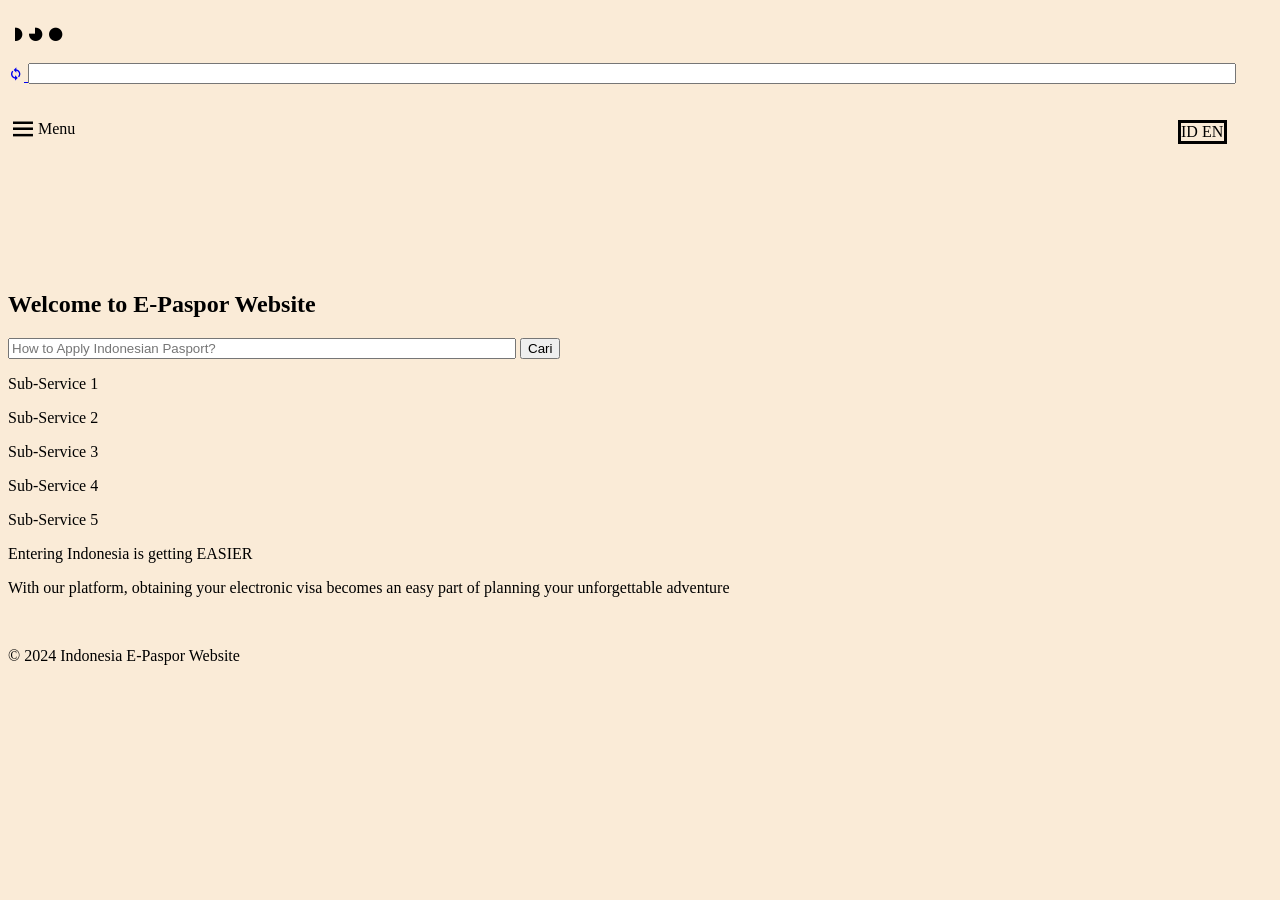
<file: index.html>
<!DOCTYPE html>
<html>
    <head>
        <title>E-Paspor</title>
        <meta charset="utf-8" />
        <meta name="viewport" content="width=device-width, initial-scale=1, maximum-scale=1, user-scalable=no" />
        <link href='https://unpkg.com/boxicons@2.1.4/css/boxicons.min.css' rel='stylesheet'>
        <link rel="stylesheet" href="style.css" />
    </head>

    <body>
        <br />
        <div class="bulat-warna" >
            <i class='bx bxs-circle-half'></i>
            <i class='bx bxs-circle-three-quarter' ></i>
            <i class='bx bxs-circle' ></i>
        </div>
        <br />
    
        <div class="search">
            <form action="https://www.google.com/search" method="get">
                <a class="reload" href="index.html">
                    <i class='bx bx-sync'></i>
                </a>
                <input class="search-box" type="text" name="q" required>
            </form>
        </div>

        <div class="container">
            <p class="menu">
                <i class='bx bx-menu'></i>
                <p class="menu-kata">
                  Menu
                </p>
            </p>

            <img />

            <p class="language">
                ID EN
            </p>
        </div>

        <section>
            <h1>Welcome to E-Paspor Website</h1>

            <div>
                <form action="https://www.google.com/search" method="get">
                    <input style="width: 500px;" class="search-box" type="text" name="q" placeholder="How to Apply Indonesian Pasport?" required>
                    <button class="tombol" type="submit">Cari</button>
                </form>
            </div>

            <div class="sub-service">
                <p>Sub-Service 1</p>
                <p>Sub-Service 2</p>
                <p>Sub-Service 3</p>
                <p>Sub-Service 4</p>
                <p>Sub-Service 5</p>
            </div>
        </section>

        <section>
            <p>Entering Indonesia is getting EASIER</p>

            <div class="container-kata">
                <p>With our platform, obtaining your electronic visa becomes an easy part of planning your unforgettable adventure</p>
                <img />
                <img />
            </div>
        </section>

        <footer>
            <p>&copy; 2024 Indonesia E-Paspor Website</p>
        </footer>

    </body>
</html>
</file>
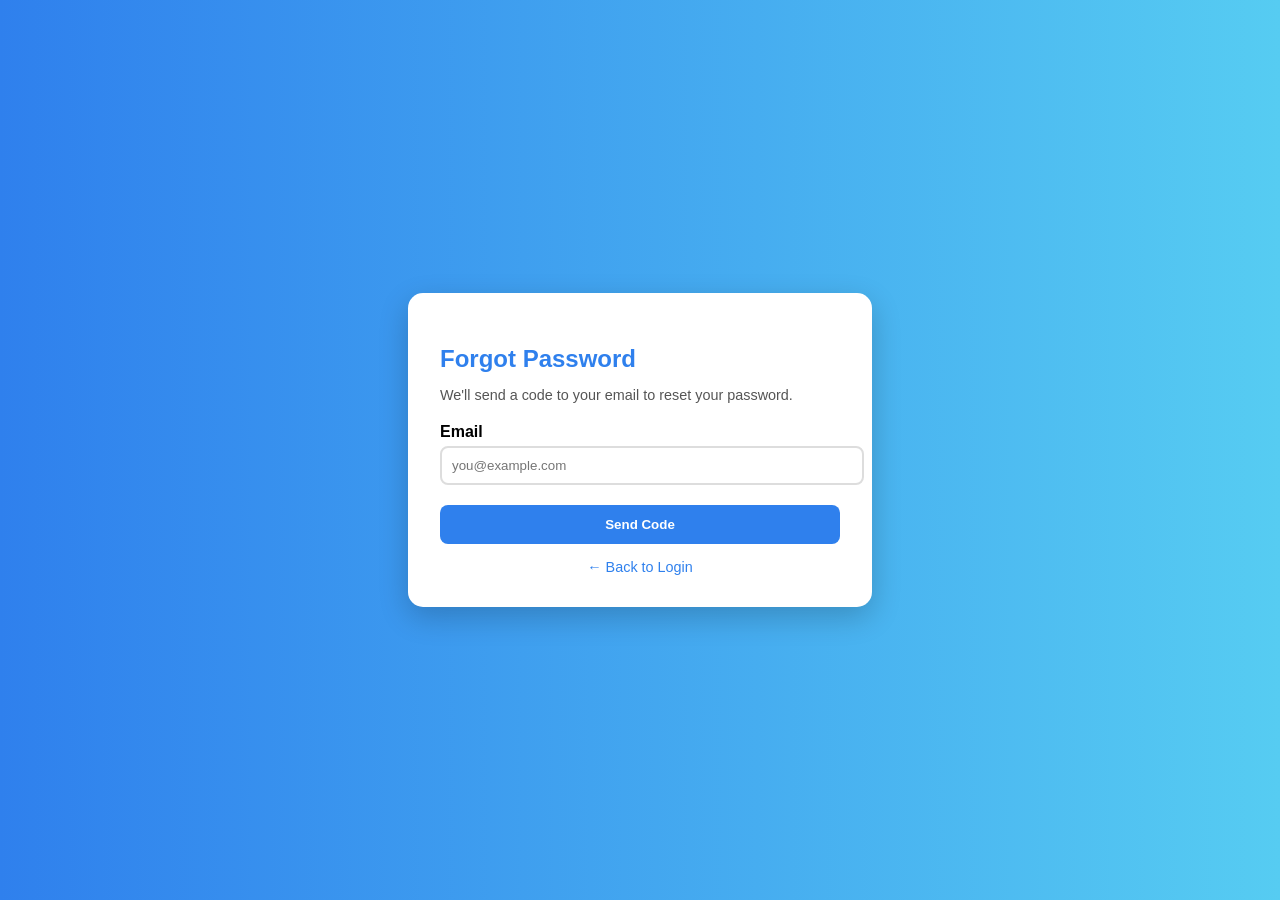
<file: forget_Password.html>
<!DOCTYPE html>
<html lang="en">
<head>
  <meta charset="UTF-8" />
  <meta name="viewport" content="width=device-width, initial-scale=1.0" />
  <title>Forgot Password</title>
  <link rel="stylesheet" href="forget_password.css" />
</head>
<body>
  <div class="container">
    <form class="form" action="send_verification.php" method="POST">
      <h2>Forgot Password</h2>
      <p>We'll send a code to your email to reset your password.</p>
      <label for="email">Email</label>
      <input type="email" id="email" name="email" required placeholder="you@example.com" />
      <button type="submit">Send Code</button>
      <a href="login.html" class="back">← Back to Login</a>
    </form>
  </div>
</body>
</html>
</file>
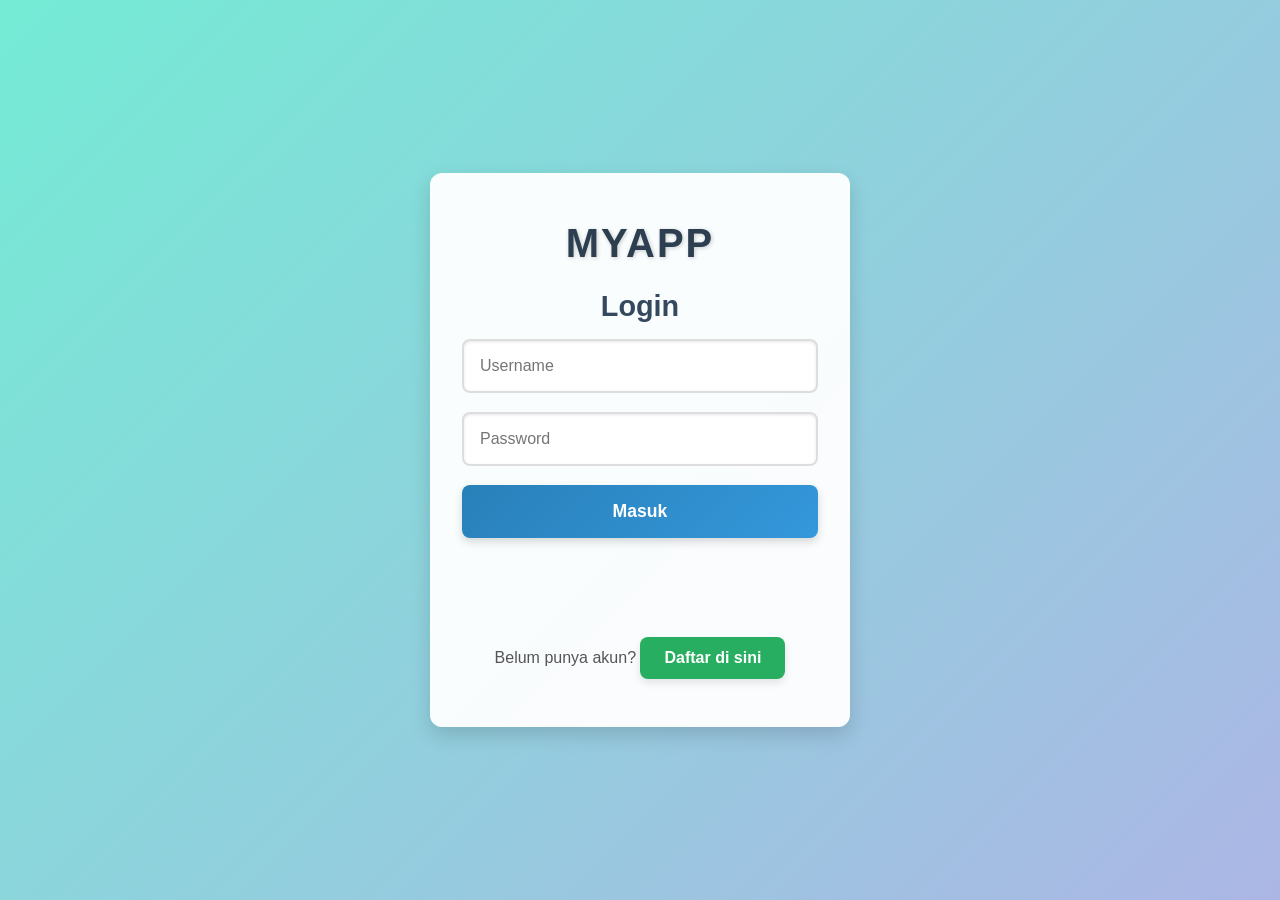
<file: login.html>
<!DOCTYPE html>
<html lang="id">
<head>
  <meta charset="UTF-8" />
  <meta name="viewport" content="width=device-width, initial-scale=1" />
  <title>Login Page</title>
  <link rel="stylesheet" href="login.css" />
</head>
<body>
  <div class="login-container" role="main" aria-label="Form login">
    <div class="logo" aria-hidden="true">MYAPP</div> <!-- Logo sederhana -->
    <h2>Login</h2>
    <form id="loginForm" novalidate>
      <input type="text" name="username" placeholder="Username" required autocomplete="username" aria-label="Username" />
      <input type="password" name="password" placeholder="Password" required autocomplete="current-password" aria-label="Password" />
      <button type="submit" aria-live="polite">Masuk</button>
    </form>
    <!-- Container pesan info dan forget password muncul di sini -->
    <div id="messageContainer" role="alert" aria-live="assertive"></div>

    <!-- Section daftar di bawah tombol masuk -->
    <div class="register-section">
      <span>Belum punya akun?</span>
      <a href="register.html" class="register-link" tabindex="0" aria-label="Daftar akun baru">Daftar di sini</a>
    </div>
  </div>

  <!-- JS bagian messageContainer dan validasi -->
<script>
  const form = document.getElementById('loginForm');
  const messageContainer = document.getElementById('messageContainer');

  const validusername = "admin1234"; // Username yang valid
  const validPassword = "password123"; // Password yang valid

  form.addEventListener('submit', function(e) {
    e.preventDefault();
    messageContainer.innerHTML = '';

    const usernameInput = form.username.value.trim();
    const passwordInput = form.password.value.trim();

    // Validasi username tidak kosong
    if (usernameInput === '') {
      const info = document.createElement('div');
      info.classList.add('info');
      info.textContent = 'Username tidak boleh kosong';
      messageContainer.appendChild(info);
      return;
    }

    // Cek apakah username dan password cocok
    if (usernameInput === validusername && passwordInput === validPassword) {
      alert('Login berhasil!');
      form.reset();

      // Pindah ke halaman main_menu.html
      window.location.href = 'main_menu.html';
    } else {
      const info = document.createElement('div');
      info.classList.add('info');
      info.textContent = 'Password salah';

      // Tambahkan link lupa password
      const forgetPassword = document.createElement('a');
      forgetPassword.classList.add('forget-password');
      forgetPassword.textContent = 'Forget Password';
      forgetPassword.href = 'forget_password.html';
      forgetPassword.tabIndex = 0;
      forgetPassword.setAttribute('aria-label', 'Forget Password');

      messageContainer.appendChild(info);
      messageContainer.appendChild(forgetPassword);

      messageContainer.classList.remove('shake');
      void messageContainer.offsetWidth; // Trigger reflow
      messageContainer.classList.add('shake');
    }
  });
</script>
</body>
</html>
</file>
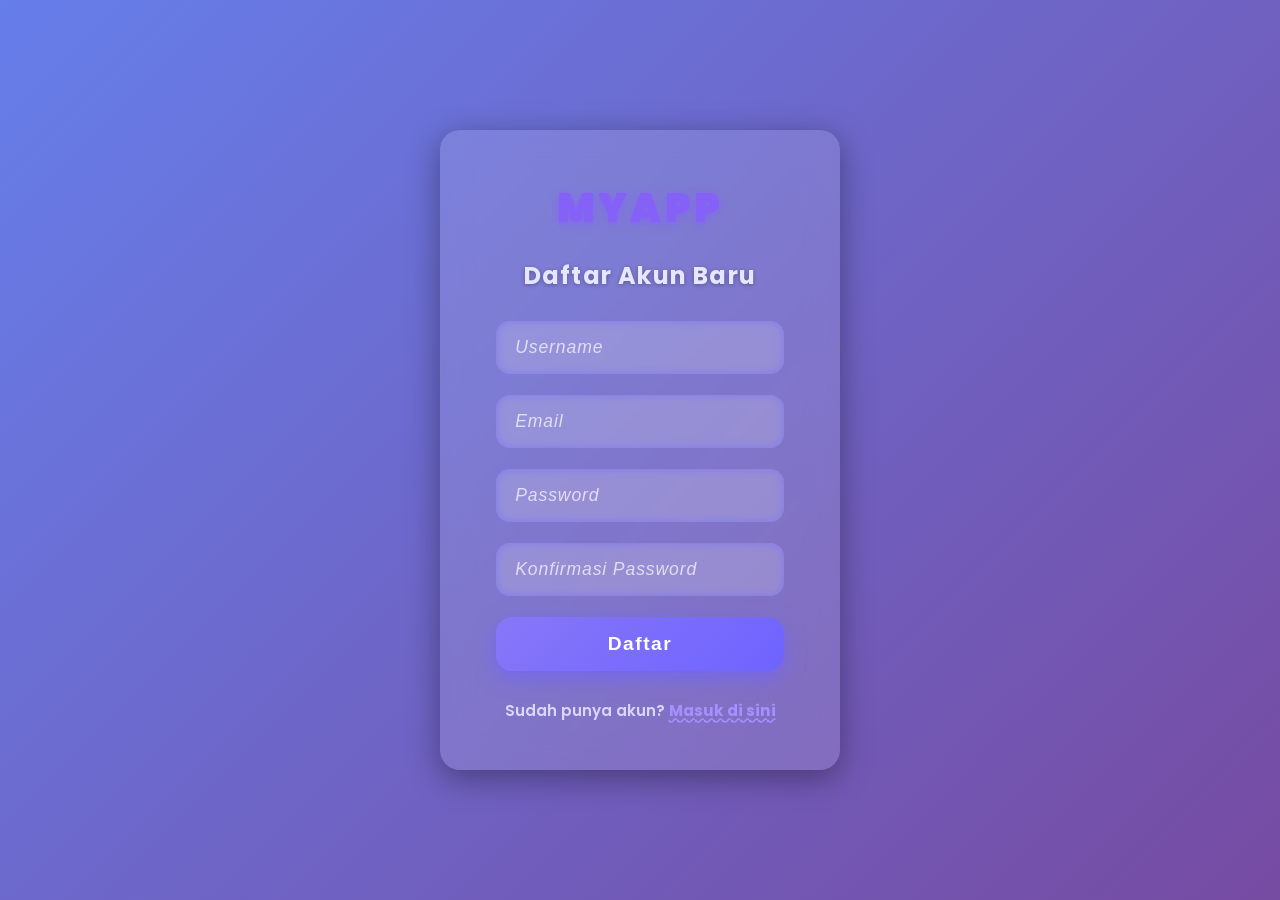
<file: register.html>
<!DOCTYPE html>
<html lang="id">
<head>
  <meta charset="UTF-8" />
  <meta name="viewport" content="width=device-width, initial-scale=1" />
  <title>Daftar Akun - MYAPP</title>
  <style>
    @import url('https://fonts.googleapis.com/css2?family=Poppins:wght@400;600&display=swap');

    * {
      box-sizing: border-box;
    }

    body {
      margin: 0;
      font-family: 'Poppins', sans-serif;
      background: linear-gradient(135deg, #667eea, #764ba2);
      display: flex;
      justify-content: center;
      align-items: center;
      height: 100vh;
      color: #fff;
      overflow: hidden;
    }

    .register-container {
      background: rgba(255, 255, 255, 0.12);
      backdrop-filter: blur(15px);
      padding: 3rem 3.5rem;
      border-radius: 20px;
      box-shadow: 0 8px 32px rgba(0, 0, 0, 0.37);
      max-width: 400px;
      width: 100%;
      text-align: center;
      animation: fadeInScale 0.6s ease forwards;
      position: relative;
    }

    @keyframes fadeInScale {
      0% {
        opacity: 0;
        transform: scale(0.85);
      }
      100% {
        opacity: 1;
        transform: scale(1);
      }
    }

    .logo {
      font-size: 2.5rem;
      font-weight: 900;
      margin-bottom: 1.2rem;
      letter-spacing: 0.2rem;
      color: #8561f7;
      text-shadow: 0 2px 8px rgba(133, 97, 247, 0.8);
      user-select: none;
    }

    h2 {
      margin-bottom: 1.8rem;
      font-weight: 700;
      letter-spacing: 0.05em;
      color: #e6e6ff;
      text-shadow: 0 1px 4px rgba(0,0,0,0.3);
    }

    form {
      display: flex;
      flex-direction: column;
      gap: 1.3rem;
    }

    input[type="text"],
    input[type="email"],
    input[type="password"] {
      padding: 1rem 1.2rem;
      border: none;
      border-radius: 14px;
      font-size: 1.1rem;
      outline: none;
      background: rgba(255, 255, 255, 0.18);
      color: #f1f1f1;
      box-shadow: inset 0 0 8px #827af1;
      transition: background-color 0.4s ease, box-shadow 0.4s ease;
      font-weight: 500;
      letter-spacing: 0.05em;
      user-select: text;
    }

    input::placeholder {
      color: rgba(255, 255, 255, 0.7);
      font-style: italic;
    }

    input:focus {
      background: rgba(255, 255, 255, 0.28);
      box-shadow: 0 0 15px 2px #9579f7;
    }

    button {
      padding: 1rem 1rem;
      background: linear-gradient(135deg, #8777f8, #6f63ff);
      color: white;
      border: none;
      border-radius: 16px;
      font-weight: 700;
      font-size: 1.2rem;
      cursor: pointer;
      box-shadow: 0 7px 20px rgb(111 99 255 / 0.7);
      letter-spacing: 0.08em;
      transition: background 0.35s ease, box-shadow 0.35s ease, transform 0.15s ease;
      user-select: none;
    }

    button:hover {
      background: linear-gradient(135deg, #a28dfc, #8777f8);
      box-shadow: 0 12px 30px rgb(162 141 252 / 0.85);
      transform: translateY(-3px);
    }

    button:active {
      transform: translateY(0);
      box-shadow: 0 6px 15px rgb(111 99 255 / 0.9);
    }

    .info {
      margin-top: 1rem;
      background: rgba(50, 150, 255, 0.15);
      border-radius: 10px;
      padding: 0.75rem;
      color: #bbdefb;
      font-size: 1rem;
      font-weight: 600;
      text-shadow: 0 0 5px #90caf9;
      user-select: none;
      animation: shake 0.4s ease;
    }

    .error {
      background: rgba(255, 50, 50, 0.15);
      color: #ffdddd;
      text-shadow: 0 0 5px #ff4c4c;
    }

    /* Link to login page */
    .login-link {
      margin-top: 1.8rem;
      font-weight: 600;
      color: #d8d8ff;
      font-size: 0.95rem;
    }

    .login-link a {
      color: #a490ff;
      cursor: pointer;
      text-decoration: underline wavy;
      font-weight: 700;
      user-select: none;
      transition: color 0.3s ease;
    }

    .login-link a:hover,
    .login-link a:focus {
      color: #e6e6ff;
      outline: none;
    }

    @keyframes shake {
      0%, 100% { transform: translateX(0); }
      20%, 60% { transform: translateX(-10px); }
      40%, 80% { transform: translateX(10px); }
    }

    @media (max-width: 440px) {
      .register-container {
        padding: 2rem 2rem;
        width: 90%;
      }
      button {
        font-size: 1.1rem;
      }
    }
  </style>
</head>
<body>
  <div class="register-container" role="main" aria-label="Form daftar akun">
    <div class="logo" aria-hidden="true">MYAPP</div>
    <h2>Daftar Akun Baru</h2>
    <form id="registerForm" novalidate>
      <input type="text" name="username" placeholder="Username" required aria-label="Username" autocomplete="username" />
      <input type="email" name="email" placeholder="Email" required aria-label="Email" autocomplete="email" />
      <input type="password" name="password" placeholder="Password" required aria-label="Password" autocomplete="new-password" minlength="6" />
      <input type="password" name="confirmPassword" placeholder="Konfirmasi Password" required aria-label="Konfirmasi Password" autocomplete="new-password" minlength="6" />
      <button type="submit" aria-live="polite">Daftar</button>
    </form>
    <div id="messageContainer" role="alert" aria-live="assertive"></div>
    <div class="login-link">
      Sudah punya akun? <a href="login.html" tabindex="0" aria-label="Halaman login">Masuk di sini</a>
    </div>
  </div>

  <script>
    const form = document.getElementById('registerForm');
    const messageContainer = document.getElementById('messageContainer');

    form.addEventListener('submit', function(e) {
      e.preventDefault();
      messageContainer.innerHTML = '';

      const username = form.username.value.trim();
      const email = form.email.value.trim();
      const password = form.password.value;
      const confirmPassword = form.confirmPassword.value;

      // Validation
      if (username === '') {
        showMessage('Username tidak boleh kosong', true);
        return;
      }

      if (email === '') {
        showMessage('Email tidak boleh kosong', true);
        return;
      }

      // Simple email pattern check
      const emailPattern = /^[^\s@]+@[^\s@]+\.[^\s@]+$/;
      if (!emailPattern.test(email)) {
        showMessage('Format email tidak valid', true);
        return;
      }

      if (password.length < 6) {
        showMessage('Password minimal 6 karakter', true);
        return;
      }

      if (password !== confirmPassword) {
        showMessage('Password dan konfirmasi password tidak sama', true);
        return;
      }

      // Simulate success registration
      showMessage('Pendaftaran berhasil! Silakan login.', false);
      form.reset();

      // Optionally redirect after some time
      // setTimeout(() => { window.location.href = 'login.html'; }, 2000);
    });

    function showMessage(message, isError) {
      const info = document.createElement('div');
      info.classList.add('info');
      if (isError) info.classList.add('error');
      info.textContent = message;
      messageContainer.appendChild(info);
    }
  </script>
</body>
</html>
</file>
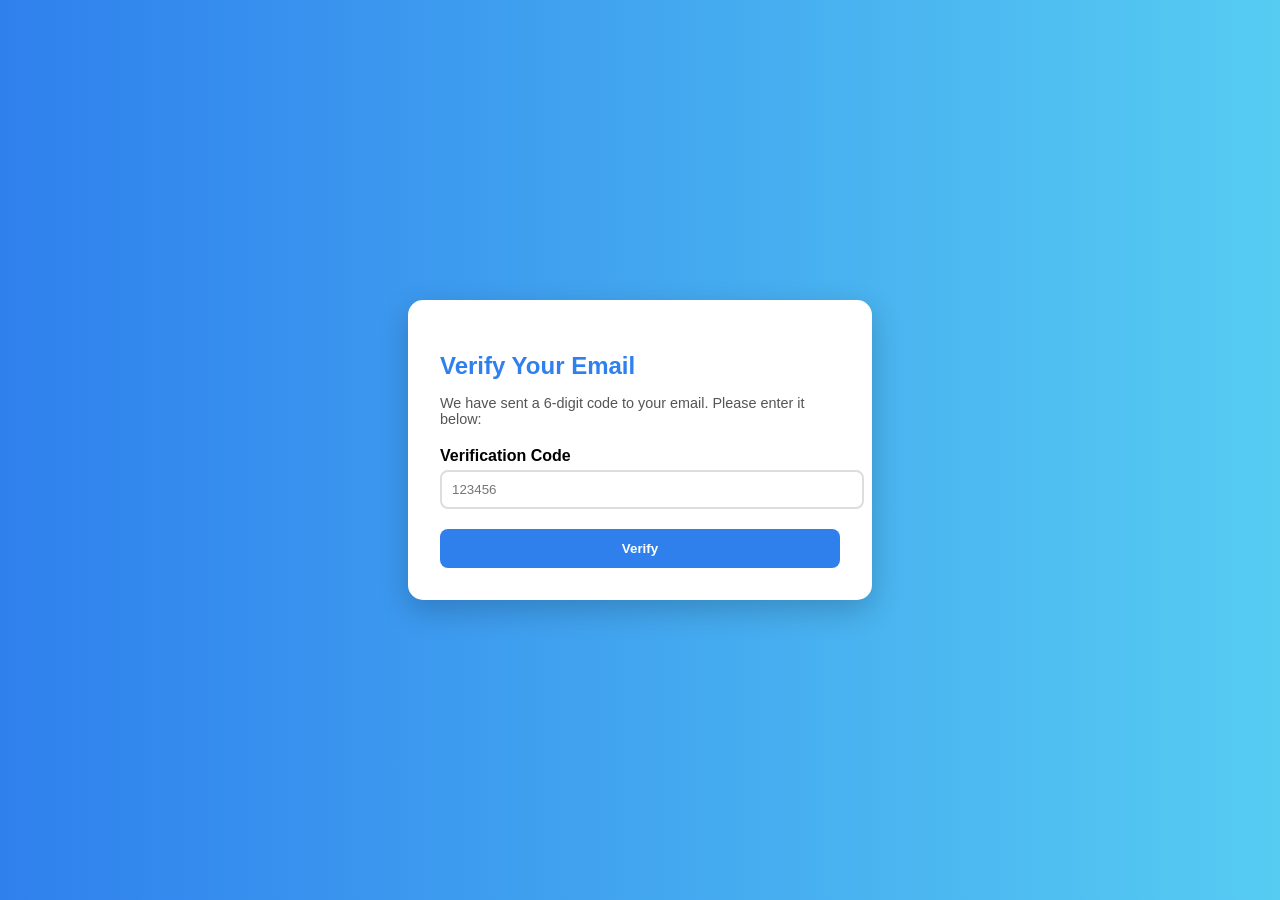
<file: verify_code.html>
<!DOCTYPE html>
<html lang="en">
<head>
  <meta charset="UTF-8" />
  <meta name="viewport" content="width=device-width, initial-scale=1.0" />
  <title>Verify Code</title>
  <link rel="stylesheet" href="verify_code.css" />
</head>
<body>
  <div class="container">
    <form class="form" action="check_code.php" method="POST">
      <h2>Verify Your Email</h2>
      <p>We have sent a 6-digit code to your email. Please enter it below:</p>
      <label for="code">Verification Code</label>
      <input type="text" id="code" name="verif_code" maxlength="6" required placeholder="123456" />
      <button type="submit">Verify</button>
    </form>
  </div>
</body>
</html>
</file>
<file: style.css>
body {
    background-color: antiquewhite;
}

.search-box {
    width: 1200px;
}

.reload {
    position: relative;
    width: 100%;
    top: 3px;
}

.menu {
    font-size: 30px;
}

.menu-kata {
    position: relative;
    width: 100%;
    top: -59px;
    right: -30px;
}

.language {
    position: relative;
    width: 43px;
    top: -127px;
    right: -1170px;
    border: solid black;
}
</file>
<file: forget_password.css>
body {
  margin: 0;
  font-family: "Segoe UI", sans-serif;
  background: linear-gradient(to right, #2f80ed, #56ccf2);
  display: flex;
  justify-content: center;
  align-items: center;
  height: 100vh;
}

.container {
  background: white;
  padding: 2rem;
  border-radius: 15px;
  box-shadow: 0 10px 30px rgba(0, 0, 0, 0.2);
  width: 90%;
  max-width: 400px;
  animation: slideIn 0.6s ease-out;
}

@keyframes slideIn {
  from {
    transform: translateY(50px);
    opacity: 0;
  }
  to {
    transform: translateY(0);
    opacity: 1;
  }
}

.form h2 {
  color: #2f80ed;
  margin-bottom: 10px;
}

.form p {
  font-size: 0.9rem;
  color: #555;
  margin-bottom: 20px;
}

.form label {
  display: block;
  margin-bottom: 5px;
  font-weight: bold;
}

.form input {
  width: 100%;
  padding: 10px;
  margin-bottom: 20px;
  border: 2px solid #ddd;
  border-radius: 8px;
  transition: border 0.3s;
}

.form input:focus {
  border-color: #2f80ed;
  outline: none;
}

.form button {
  width: 100%;
  padding: 12px;
  border: none;
  background-color: #2f80ed;
  color: white;
  font-weight: bold;
  border-radius: 8px;
  cursor: pointer;
  transition: background 0.3s;
}

.form button:hover {
  background-color: #1c60c1;
}

.form .back {
  display: block;
  text-align: center;
  margin-top: 15px;
  font-size: 0.9rem;
  color: #2f80ed;
  text-decoration: none;
}
</file>
<file: login.css>
/* login.css - Versi Lebih Menarik dan Modern */

* {
  box-sizing: border-box;
  margin: 0;
  padding: 0;
}

/* Body dengan latar belakang gradien lembut dan pusatkan konten */
body {
  font-family: 'Segoe UI', Tahoma, Geneva, Verdana, sans-serif;
  background: linear-gradient(135deg, #74ebd5 0%, #ACB6E5 100%);
  height: 100vh;
  display: flex;
  justify-content: center;
  align-items: center;
  padding: 20px;
}

/* Kontainer utama login dengan efek bayangan dan latar belakang putih semi-transparan */
.login-container {
  background-color: rgba(255, 255, 255, 0.95);
  padding: 3rem 2rem;
  max-width: 420px;
  width: 100%;
  border-radius: 12px;
  box-shadow: 0 8px 20px rgba(0,0,0,0.15);
  display: flex;
  flex-direction: column;
  align-items: center;
  transition: transform 0.3s, box-shadow 0.3s;
}

.login-container:hover {
  transform: translateY(-2px);
  box-shadow: 0 12px 30px rgba(0,0,0,0.2);
}

/* Logo besar dan berwarna */
.logo {
  font-size: 2.5rem;
  font-weight: bold;
  color: #2c3e50;
  letter-spacing: 2px;
  margin-bottom: 1.5rem;
  text-shadow: 1px 1px 4px rgba(0,0,0,0.2);
  font-family: 'Arial Rounded MT Bold', 'Helvetica Rounded', sans-serif;
}

/* Judul */
h2 {
  margin-bottom: 1rem;
  color: #34495e;
  font-weight: 600;
  font-size: 1.8rem;
}

/* Form */
form {
  width: 100%;
  display: flex;
  flex-direction: column;
}

/* Input fields yang keren dan modern */
input[type="text"],
input[type="password"] {
  padding: 1rem;
  margin-bottom: 1.2rem;
  border: 2px solid #ddd;
  border-radius: 8px;
  font-size: 1rem;
  transition: all 0.3s ease;
  background-color: #fff;
  box-shadow: inset 0 1px 3px rgba(0,0,0,0.1);
}

input[type="text"]:focus,
input[type="password"]:focus {
  border-color: #2980b9;
  box-shadow: 0 0 8px rgba(41, 128, 185, 0.3);
  outline: none;
}

/* Tombol masuk yang modern dan interaktif */
button[type="submit"] {
  padding: 1rem;
  background: linear-gradient(135deg, #2980b9, #3498db);
  color: #fff;
  border: none;
  border-radius: 8px;
  font-size: 1.1rem;
  font-weight: 600;
  cursor: pointer;
  box-shadow: 0 4px 8px rgba(0,0,0,0.15);
  transition: all 0.3s ease;
}

button[type="submit"]:hover,
button[type="submit"]:focus {
  background: linear-gradient(135deg, #3498db, #2980b9);
  transform: translateY(-2px);
  box-shadow: 0 6px 12px rgba(0,0,0,0.2);
  outline: none;
}

/* Pesan info/error container dengan efek fade */
#messageContainer {
  margin-top: 1.5rem;
  width: 100%;
  min-height: 2rem;
  position: relative;
  transition: opacity 0.3s ease;
}

/* Pesan error/info */
#messageContainer .info {
  background-color: #fdecea;
  color: #b00020;
  padding: 1rem;
  border: 1px solid #f5c6cb;
  border-radius: 8px;
  font-size: 0.95rem;
  margin-bottom: 0.8rem;
  box-shadow: 0 2px 6px rgba(0,0,0,0.1);
  animation: fadeIn 0.3s ease;
}

/* Animasi fade */
@keyframes fadeIn {
  from { opacity: 0; transform: translateY(-10px); }
  to { opacity: 1; transform: translateY(0); }
}

/* Shake effect saat password salah */
#messageContainer.shake {
  animation: shakeAnimation 0.4s;
}

@keyframes shakeAnimation {
  0% { transform: translateX(0); }
  20% { transform: translateX(-8px); }
  40% { transform: translateX(8px); }
  60% { transform: translateX(-8px); }
  80% { transform: translateX(8px); }
  100% { transform: translateX(0); }
}

/* Link lupa password dengan hover efek */
.forget-password {
  display: inline-block;
  margin-top: 0.7rem;
  font-size: 0.9rem;
  color: #2980b9;
  text-decoration: underline;
  cursor: pointer;
  transition: color 0.3s, transform 0.2s;
}

.forget-password:hover,
.forget-password:focus {
  color: #3498db;
  transform: translateY(-2px);
  outline: none;
}

/* Bagian daftar akun */
.register-section {
  margin-top: 2rem;
  text-align: center;
  font-size: 1rem;
  color: #555;
}

/* Link daftar akun yang menarik */
.register-link {
  display: inline-block;
  margin-top: 0.7rem;
  padding: 0.75rem 1.5rem;
  background-color: #27ae60;
  color: #fff;
  border-radius: 8px;
  font-weight: 600;
  text-decoration: none;
  box-shadow: 0 4px 8px rgba(0,0,0,0.1);
  transition: background-color 0.3s, transform 0.2s;
}

.register-link:hover,
.register-link:focus {
  background-color: #2ecc71;
  transform: translateY(-2px);
  outline: none;
}
</file>
<file: verify_code.css>
body {
  margin: 0;
  font-family: "Segoe UI", sans-serif;
  background: linear-gradient(to right, #2f80ed, #56ccf2);
  display: flex;
  justify-content: center;
  align-items: center;
  height: 100vh;
}

.container {
  background: white;
  padding: 2rem;
  border-radius: 15px;
  box-shadow: 0 10px 30px rgba(0, 0, 0, 0.2);
  width: 90%;
  max-width: 400px;
  animation: slideIn 0.6s ease-out;
}

@keyframes slideIn {
  from {
    transform: translateY(50px);
    opacity: 0;
  }
  to {
    transform: translateY(0);
    opacity: 1;
  }
}

.form h2 {
  color: #2f80ed;
  margin-bottom: 10px;
}

.form p {
  font-size: 0.9rem;
  color: #555;
  margin-bottom: 20px;
}

.form label {
  display: block;
  margin-bottom: 5px;
  font-weight: bold;
}

.form input {
  width: 100%;
  padding: 10px;
  margin-bottom: 20px;
  border: 2px solid #ddd;
  border-radius: 8px;
  transition: border 0.3s;
}

.form input:focus {
  border-color: #2f80ed;
  outline: none;
}

.form button {
  width: 100%;
  padding: 12px;
  border: none;
  background-color: #2f80ed;
  color: white;
  font-weight: bold;
  border-radius: 8px;
  cursor: pointer;
  transition: background 0.3s;
}

.form button:hover {
  background-color: #1c60c1;
}

.form .back {
  display: block;
  text-align: center;
  margin-top: 15px;
  font-size: 0.9rem;
  color: #2f80ed;
  text-decoration: none;
}
</file>
